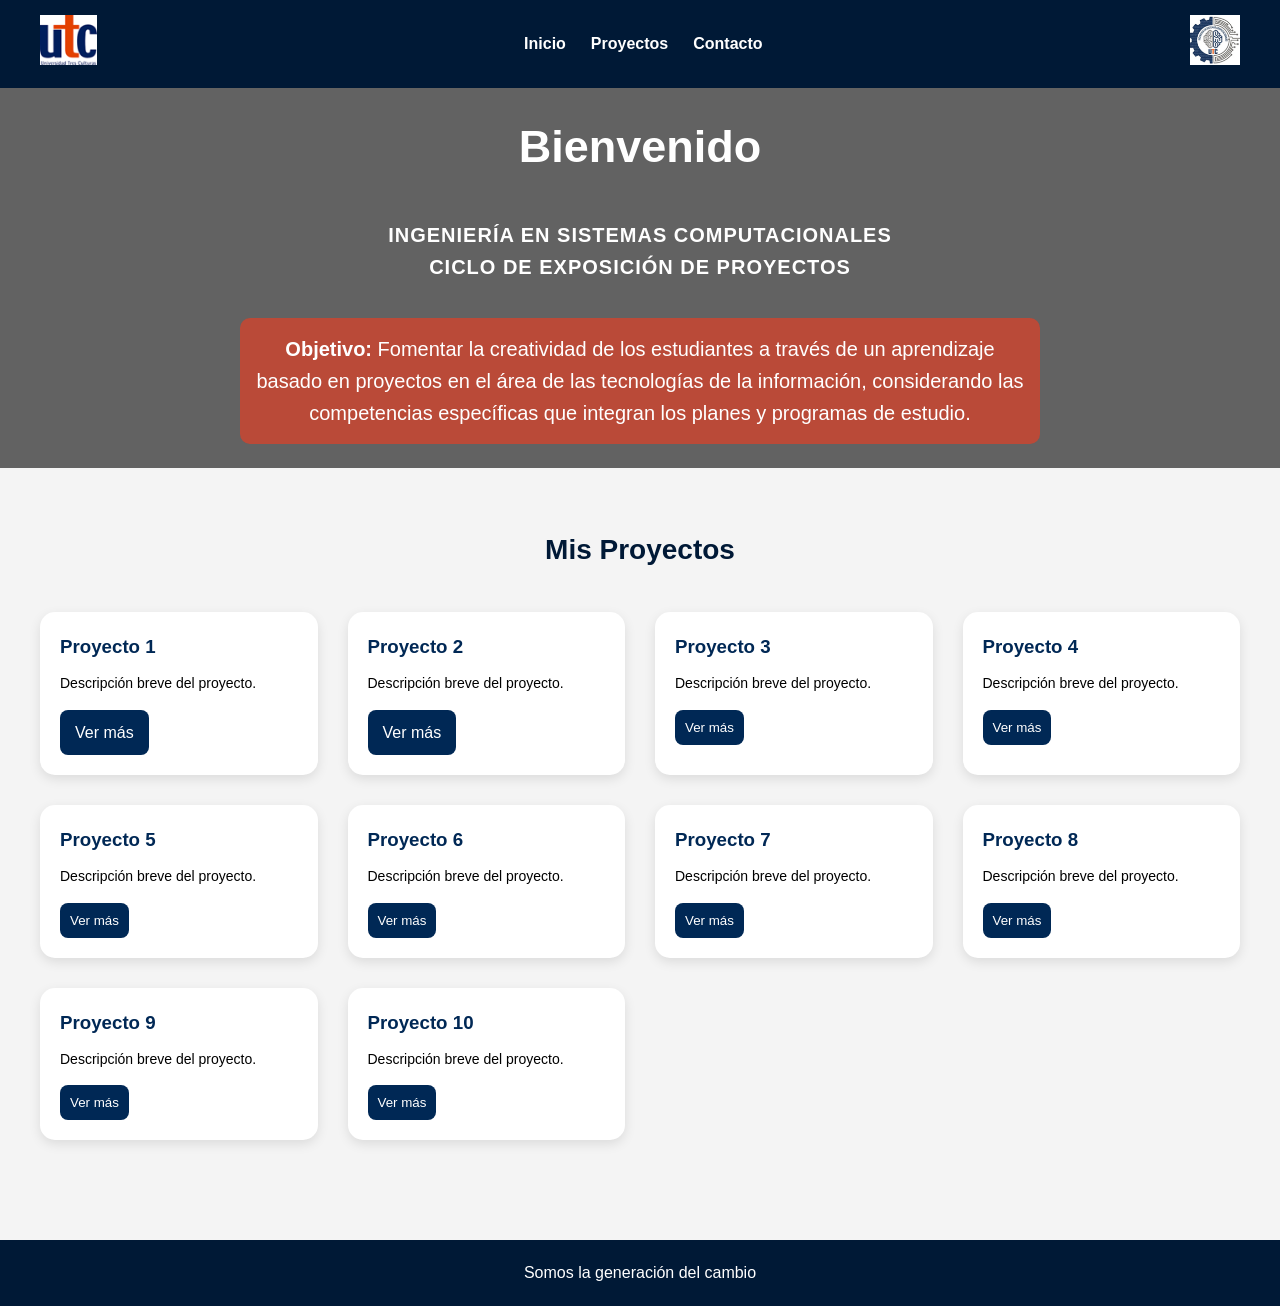
<file: Portada.html>
<!DOCTYPE html>
<html lang="es">
<head>
    <meta charset="UTF-8">
    <meta name="viewport" content="width=device-width, initial-scale=1.0">
    <title>Portafolio de Proyectos - UNI</title>
    <link rel="stylesheet" href="Portada.css">
</head>
<body>

    <!-- HEADER -->
    <header class="header">
        <div class="logo logo-izq">
            <img src="UTC.png" alt="Logo Izquierdo">
        </div>

        <nav class="menu">
            <a href="#">Inicio</a>
            <a href="#proyectos">Proyectos</a>
            <a href="#">Contacto</a>
        </nav>

        <div class="logo logo-der">
            <img src="Proyectologo.png" alt="Logo Derecho">
        </div>
    </header>

    <!-- CONTENIDO PRINCIPAL -->
    <main>

        <!-- HERO (SOLO UNO) -->
        <section class="hero">
            <div class="hero-contenido">
                <h1>Bienvenido</h1>

<br>
                <h2 class="titulo-secundario">
                    INGENIERÍA EN SISTEMAS COMPUTACIONALES<br>

                    CICLO DE EXPOSICIÓN DE PROYECTOS
                </h2>

            <br>

                
                <p class="objetivo">
                    <strong>Objetivo:</strong> Fomentar la creatividad de los estudiantes a través de un aprendizaje 
                    basado en proyectos en el área de las tecnologías de la información, considerando las competencias
                    específicas que integran los planes y programas de estudio.
                </p>
            </div>
        </section>

       <!-- PROYECTOS -->
<section id="proyectos" class="contenedor">
    <h2>Mis Proyectos</h2>

    <div class="proyectos">

        <article class="card">
            <h3>Proyecto 1</h3>
            <p>Descripción breve del proyecto.</p>
            <a href="c:\Users\PC\Desktop\Poyecto\Luz\Luz.html" class="btn">Ver más</a>
        </article>

        <article class="card">
            <h3>Proyecto 2</h3>
            <p>Descripción breve del proyecto.</p>
		<a href="c:\Users\PC\Desktop\Poyecto\Cerradura\Inicio.html" class="btn">Ver más</a>
                    </article>

        <article class="card">
            <h3>Proyecto 3</h3>
            <p>Descripción breve del proyecto.</p>
            <button>Ver más</button>
        </article>

        <article class="card">
            <h3>Proyecto 4</h3>
            <p>Descripción breve del proyecto.</p>
            <button>Ver más</button>
        </article>

        <article class="card">
            <h3>Proyecto 5</h3>
            <p>Descripción breve del proyecto.</p>
            <button>Ver más</button>
        </article>

        <article class="card">
            <h3>Proyecto 6</h3>
            <p>Descripción breve del proyecto.</p>
            <button>Ver más</button>
        </article>

        <article class="card">
            <h3>Proyecto 7</h3>
            <p>Descripción breve del proyecto.</p>
            <button>Ver más</button>
        </article>

        <article class="card">
            <h3>Proyecto 8</h3>
            <p>Descripción breve del proyecto.</p>
            <button>Ver más</button>
        </article>

        <article class="card">
            <h3>Proyecto 9</h3>
            <p>Descripción breve del proyecto.</p>
            <button>Ver más</button>
        </article>

        <article class="card">
            <h3>Proyecto 10</h3>
            <p>Descripción breve del proyecto.</p>
            <button>Ver más</button>
        </article>

    </div>
</section>

    <!-- FOOTER -->
    <footer>
        <p> Somos la generación del cambio</p>
    </footer>

</body>
</html>
</file>
<file: Portada.css>
/* =========================
   RESET Y BASE
========================= */
* {
    margin: 0;
    padding: 0;
    box-sizing: border-box;
}

body {
    font-family: Arial, sans-serif;
    background: #f4f4f4;
    line-height: 1.6;
}

/* =========================
   HEADER
========================= */
.header {
    background: #001936;
    color: white;
    display: grid;
    grid-template-columns: auto 1fr auto;
    align-items: center;
    padding: 15px 40px;
}

.logo img {
    height: 50px;
}

/* =========================
   MENÚ
========================= */
.menu {
    display: flex;
    justify-content: center;
    gap: 25px;
}

.menu a {
    color: white;
    text-decoration: none;
    font-weight: bold;
    position: relative;
    transition: 0.3s;
}

/* efecto línea animada */
.menu a::after {
    content: "";
    position: absolute;
    width: 0%;
    height: 2px;
    background: #00b4d8;
    left: 0;
    bottom: -5px;
    transition: 0.3s;
}

.menu a:hover::after {
    width: 100%;
}

.menu a:hover {
    color: #00b4d8;
}

/* =========================
   HERO
========================= */
.hero {
    background: linear-gradient(rgba(0,0,0,0.6), rgba(0,0,0,0.6)),
                url('https://images.unsplash.com/photo-1523050854058-8df90110c9f1');
    background-size: cover;
    background-position: center;
    height: 380px;
    display: flex;
    justify-content: center;
    align-items: center;
    text-align: center;
    color: white;
    padding: 20px;
}

.hero-contenido {
    max-width: 800px;
}

/* =========================
   TEXTOS HERO
========================= */
.hero h1 {
    font-size: 45px;
    margin-bottom: 10px;
}

.titulo-secundario {
    font-size: 20px;
    margin-bottom: 10px;
    font-weight: bold;
    letter-spacing: 1px;
}

.subtitulo {
    font-size: 18px;
    margin-bottom: 15px;
}

/* =========================
   OBJETIVO
========================= */
.objetivo {
    font-size: 20px;
    line-height: 1.6;
    background: rgba(186, 74, 56);
    padding: 15px;
    border-radius: 10px;
    backdrop-filter: blur(5px);
}

/* =========================
   PROYECTOS
========================= */


.contenedor {
    padding: 60px 40px;
}

.contenedor h2 {
    text-align: center;
    margin-bottom: 40px;
    color: #001936;
    font-size: 28px;
}

.proyectos {
    display: grid;
    grid-template-columns: repeat(auto-fit, minmax(250px, 1fr));
    gap: 30px;
}

/* =========================
   CARDS
========================= */
.card {
    background: white;
    padding: 20px;
    border-radius: 15px;
    box-shadow: 0px 4px 12px rgba(0,0,0,0.1);
    transition: all 0.3s ease;
}

.card:hover {
    transform: translateY(-8px);
    box-shadow: 0px 8px 18px rgba(0,0,0,0.15);
}

.card h3 {
    margin-bottom: 10px;
    color: #002855;
}

.card p {
    font-size: 14px;
    margin-bottom: 15px;
}

/* =========================
   BOTONES
========================= */
.card button {
    background: #002855;
    color: white;
    border: none;
    padding: 10px;
    border-radius: 8px;
    cursor: pointer;
    transition: 0.3s;
}

.card button:hover {
    background: #00509d;
    transform: scale(1.05);
}

/* =========================
   FOOTER
========================= */
footer {
    background: #001936;
    color: white;
    text-align: center;
    padding: 20px;
    margin-top: 40px;
}

.btn {
    display: inline-block;
    background: #002855;
    color: white;
    padding: 10px 15px;
    border-radius: 8px;
    text-decoration: none;
    transition: 0.3s;
}

.btn:hover {
    background: #00509d;
    transform: scale(1.05);
}
</file>
